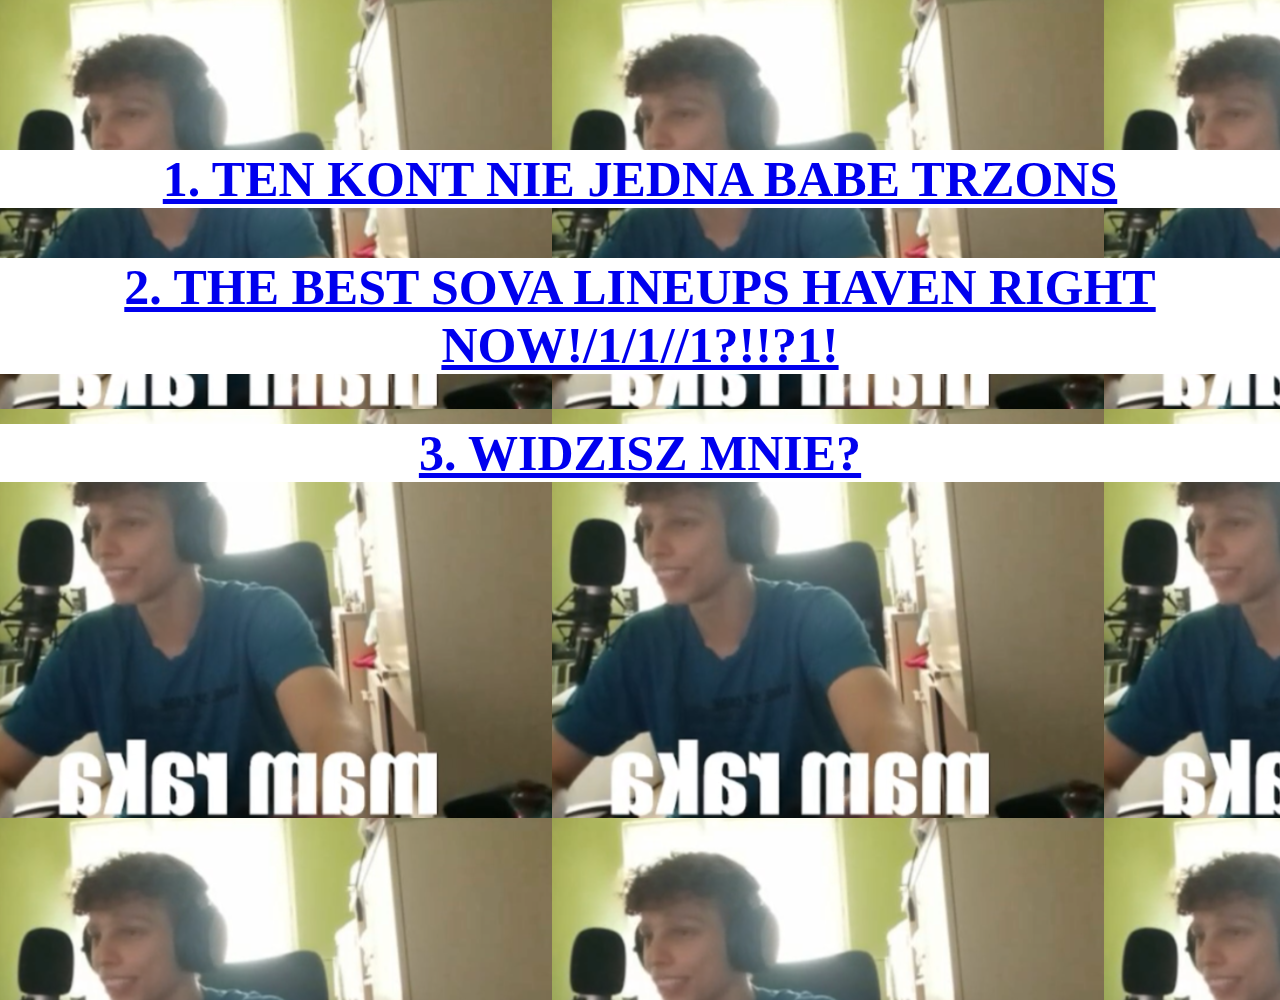
<file: index.html>
<!DOCTYPE html>
<html lang="en">
<head>
    <meta charset="UTF-8">
    <meta name="viewport" content="width=device-width, initial-scale=1.0">
    <title>JasioXD</title>
    <link rel="stylesheet" href="./style.css">
</head>
<body>

    <div class="bcgimage">
    
    <h2><a href="./Jasio1.html">1. TEN KONT NIE JEDNA BABE TRZONS</a><br></h2>

    <h2><a href="./Jasio2.html">2. THE BEST SOVA LINEUPS HAVEN RIGHT NOW!/1/1//1?!!?1!</a><br></h2>

    <h2><a href="./Jasio3.html">3. WIDZISZ MNIE?</a></h2>

    </div>

</body>
</html>
</file>
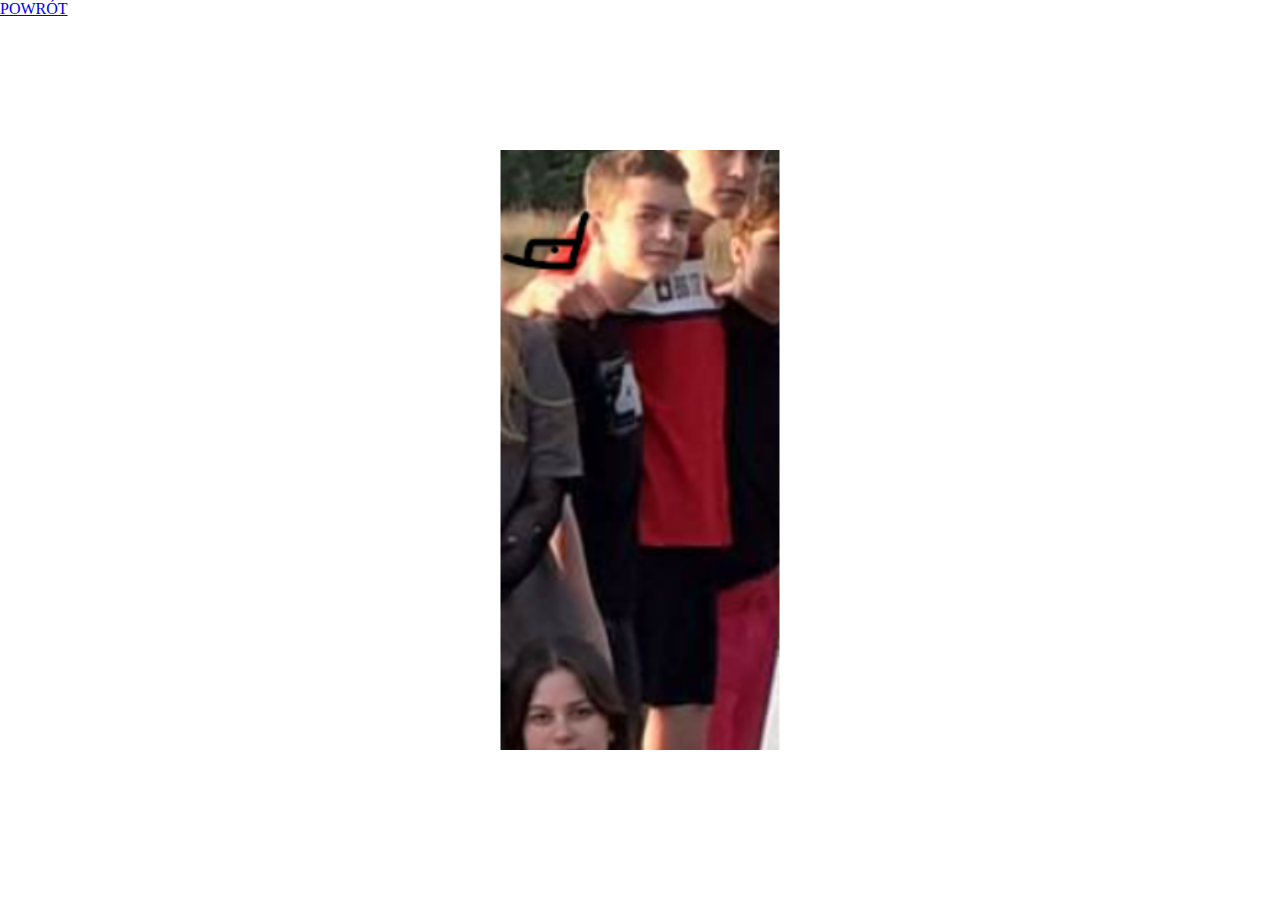
<file: Jasio1.html>
<!DOCTYPE html>
<html lang="en">
<head>
    <meta charset="UTF-8">
    <meta name="viewport" content="width=device-width, initial-scale=1.0">
    <title>Document</title>
    <link rel="stylesheet" href="./style.css">
</head>
<body>
    <a href="./index.html">POWRÓT</a>
    <img src="./img/Jasio90stopni.png" alt="">
</body>
</html>
</file>
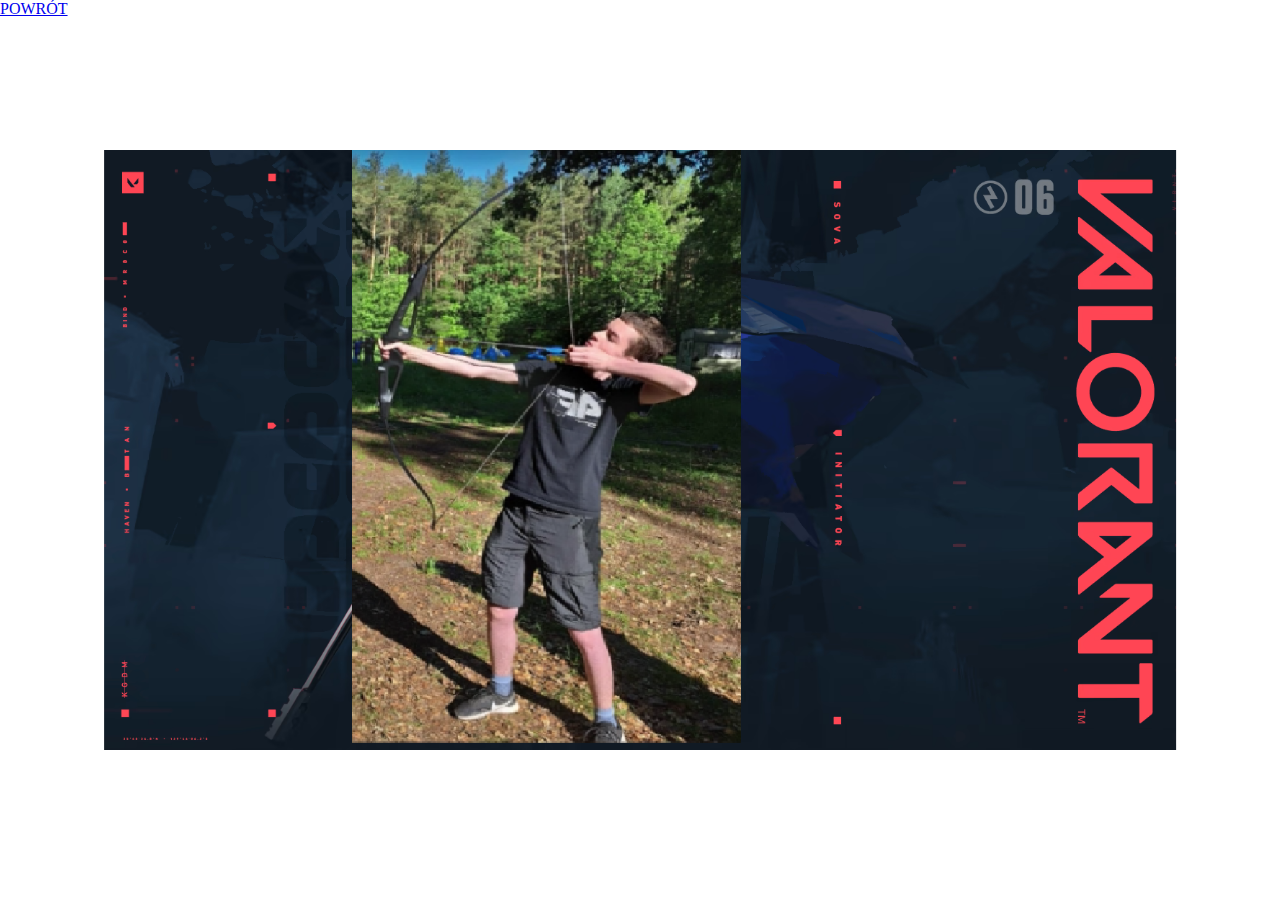
<file: Jasio2.html>
<!DOCTYPE html>
<html lang="en">
<head>
    <meta charset="UTF-8">
    <meta name="viewport" content="width=device-width, initial-scale=1.0">
    <title>Document</title>
    <link rel="stylesheet" href="./style.css">
</head>
<body>
    <a href="./index.html">POWRÓT</a>
    <img src="./img/jasiosova.png" alt="">
</body>
</html>
</file>
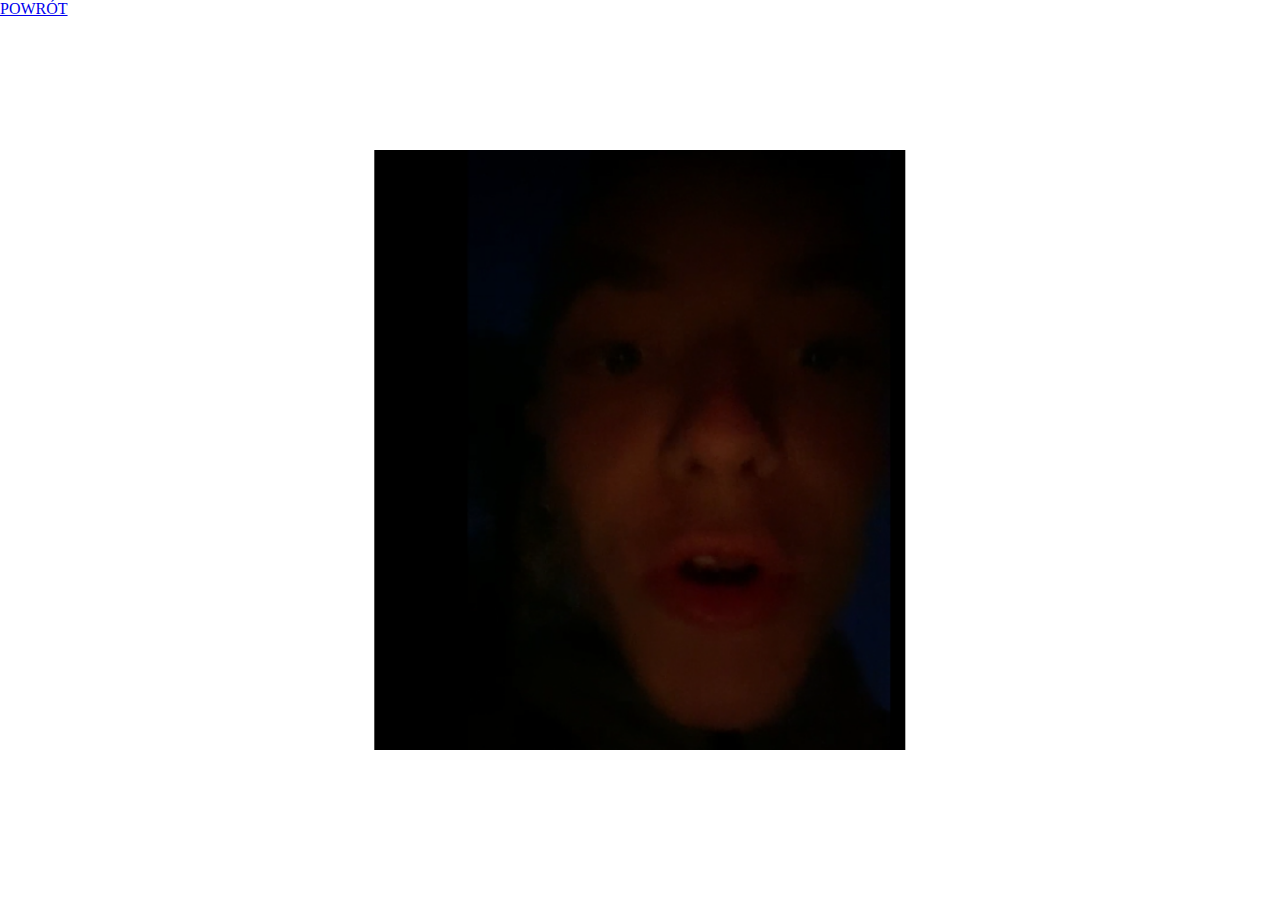
<file: Jasio3.html>
<!DOCTYPE html>
<html lang="en">
<head>
    <meta charset="UTF-8">
    <meta name="viewport" content="width=device-width, initial-scale=1.0">
    <title>Document</title>
    <link rel="stylesheet" href="./style.css">
</head>
<body>
    <a href="./index.html">POWRÓT</a>
    <img src="./img/widziszmniejasio.png" alt="">
</body>
</html>
</file>
<file: style.css>
*{
    margin: 0;
    padding: 0;
    box-sizing: border-box;
    background-color: white;
}

.Jasio1{
    height: 500px;
}

.Jasio2{
    height: 500px;
}

.Jasio3{
    height: 500px;
}

h2{
    text-align: center;
    font-size: 50px;
    margin-top: 50px;
}

.zdjecia{
    display: flex;
    justify-content: center;
}

img{
    height: 600px;
    position: absolute;
    top: 50%;
    left: 50%;
    transform: translate(-50%, -50%);
}

.bcgimage{
    background-image: url(./img/mamraka.png);
    height: 1000px;
    padding-top: 100px;
}
</file>
